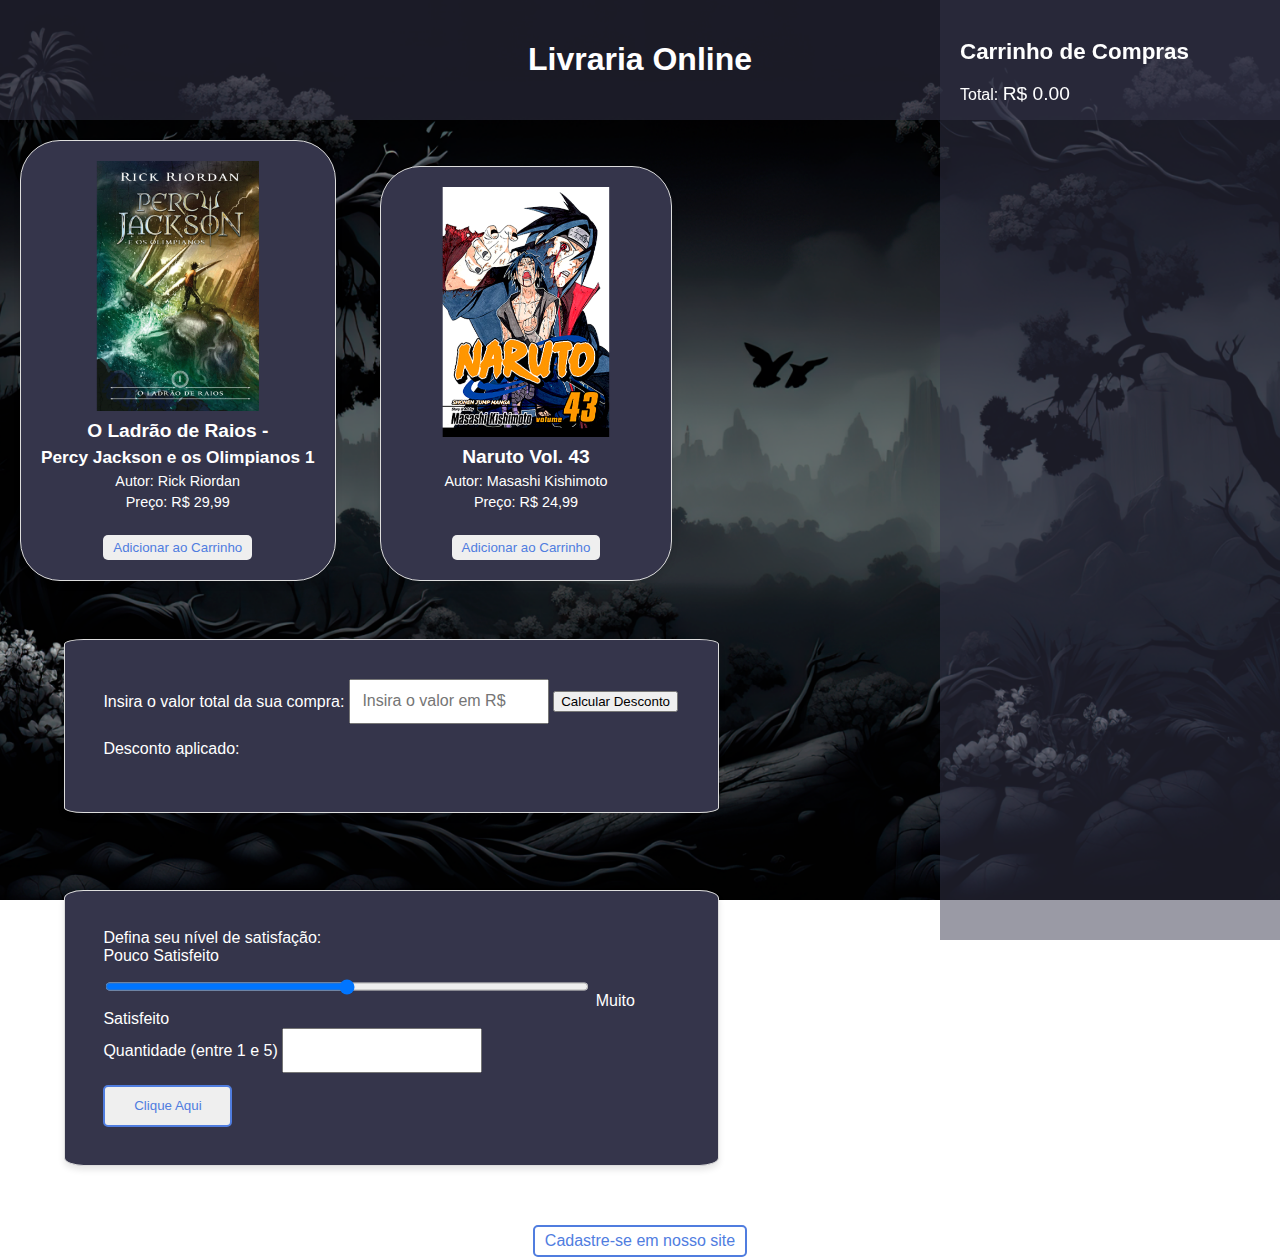
<file: index.html>
<!DOCTYPE html>
<html lang="en">
<head>
    <meta charset="UTF-8">
    <meta name="viewport" content="width=device-width, initial-scale=1.0">
    <link rel="stylesheet" href="style.css">
    <title>Livraria Online</title>
    
</head>
<body>
    <header>
        <h1>Livraria Online</h1>
    </header>
    <main>
        <div class="livro">
            <img src="pj.png" alt="Livro 1">
            <h2>O Ladrão de Raios - <p>Percy Jackson e os Olimpianos 1</p></h2>
            <p>Autor: Rick Riordan</p>
            <p>Preço: R$ 29,99</p>
            <button onclick="adicionarAoCarrinho('Livro 1', 29.99)">Adicionar ao Carrinho</button>
        </div>
        <div class="livro">
            <img src="N.png" alt="Livro 2">
            <h2>Naruto Vol. 43</h2>
            <p>Autor: Masashi Kishimoto</p>
            <p>Preço: R$ 24,99</p>
            <button onclick="adicionarAoCarrinho('Livro 2', 24.99)">Adicionar ao Carrinho</button>
        </div>
        <!-- Add more books here -->
    </main>
    <aside>
        <h2>Carrinho de Compras</h2>
        <ul id="carrinho">
            <!-- Cart items will be added here via JavaScript -->
        </ul>
        <p>Total: <span id="total">R$ 0.00</span></p>
    </aside>
    <form>
        <label for="valorCompra">Insira o valor total da sua compra:</label>
        <input type="number" id="valorCompra" placeholder="Insira o valor em R$">
        <button type="button" onclick="calcularDesconto()" id="botao">Calcular Desconto</button>
        <p>Desconto aplicado: <span id="desconto"></span></p>
    </form>
    <form>
        <label for="satisfacao">Defina seu nível de satisfação:</label><br>   
        Pouco Satisfeito
        <input type="range" id="satisfacao" name="Satisfeito" min="0" max="10">
        Muito Satisfeito

        <br> 
        Quantidade (entre 1 e 5) <input type="number" id="quantidade" name="quantidade" min="1" max="5">
        <br>

        <input type="button" value="Clique Aqui" onclick="msg()">
    </form>
    <script>
        let carrinho = [];
        let total = 0;

        function adicionarAoCarrinho(livro, preco) {
            carrinho.push({ livro, preco });
            total += preco;
            atualizarCarrinho();
        }

        function atualizarCarrinho() {
            const carrinhoList = document.getElementById('carrinho');
            const totalElement = document.getElementById('total');
            carrinhoList.innerHTML = '';
            carrinho.forEach(item => {
                const listItem = document.createElement('li');
                listItem.textContent = `${item.livro} - R$ ${item.preco.toFixed(2)}`;
                carrinhoList.appendChild(listItem);
            });
            totalElement.textContent = `Total: R$ ${total.toFixed(2)}`;
        }

        function calcularDesconto() {
            const valorCompra = parseFloat(document.getElementById('valorCompra').value);

            let desconto = 0;

            if (valorCompra > 200) {
                desconto = 0.2; // 20%
            } else if (valorCompra > 100) {
                desconto = 0.1; // 10%
            } else if (valorCompra <= 100) {
                desconto = 0.05; // 5%
            }

            const valorDesconto = valorCompra * desconto;
            document.getElementById('desconto').textContent = `R$ ${valorDesconto.toFixed(2)}`;
        }

        function msg() {
            alert("Você clicou no botão!");
        }
    </script>
    <div class="secadastre">
        <a href="pagina2.html">Cadastre-se em nosso site</a>
    </div>
</body>
</html>
</file>
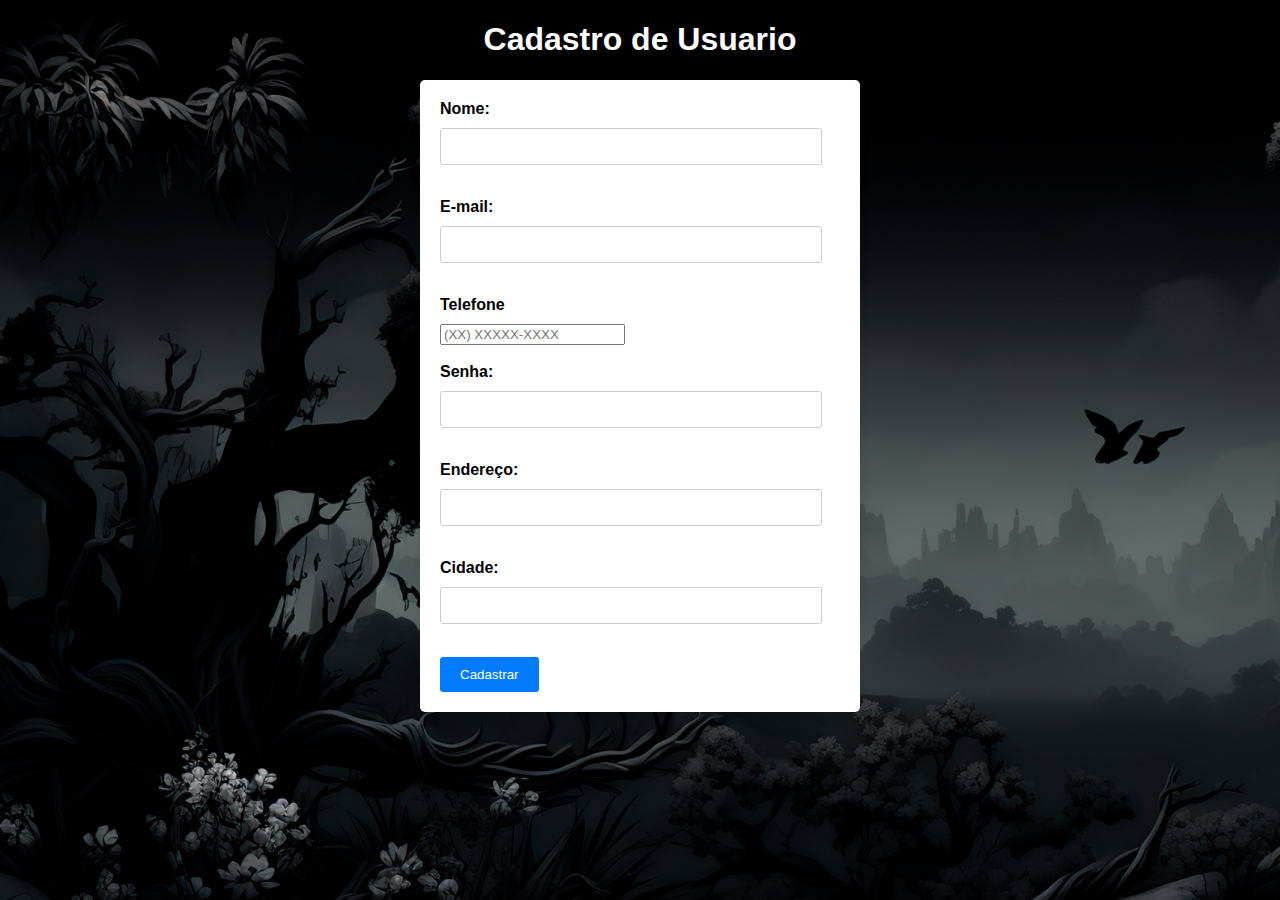
<file: pagina2.html>
<!DOCTYPE html>
<html lang="en">
<head>
    <meta charset="UTF-8">
    <meta http-equiv="X-UA-Compatible" content="IE=edge">
    <meta name="viewport" content="width=device-width, initial-scale=1.0">
    <link rel="stylesheet" href="style2.css">

    
    <title>Formulario da livraria</title>
</head>
<body>
   

    <h1>Cadastro de Usuario</h1>
    <form id="cadastroForm">
        <label for="nome">Nome:</label>
        <input type="text" id="nome" name="nome"><br><br>

        <label for="email">E-mail:</label>
        <input type="text" id="email" name="email"><br><br>

        <label for="telefone"> Telefone </label>
<input type="tel" id="telefone" class="input-padrao"required
placeholder="(XX) XXXXX-XXXX"> <br><br>

        <label for="senha">Senha:</label>
        <input type="password" id="senha" name="senha"><br><br>

        <label for="Endereco">Endereço:</label>
        <input type="text" id="Endereco" name="Endereco"><br><br>

        <label for="Cidade">Cidade:</label>
        <input type="text" id="Cidade" name="Cidade"><br><br>

        <button type="button" onclick="cadastrarUsuario()">Cadastrar</button>





    </form>
    <div id="mensagem"></div>

    <script>
        function cadastrarUsuario(){
            // Obter os valores do formulário
            var nome = document.getElementById("nome").value;
            var email = document.getElementById("email").value;
            var senha = document.getElementById("senha").value;

            // Validar os campos (adicionar mais validações coforme o necessário)

            if (nome === "" || email=== "" || senha === "") {
               
                document.getElementById("mensagem").innerHTML = "Por favor, preencha todos os campos.";
                return;
            }
       

        // Criar um objeto de usuario
        var usuario = {
            nome: nome,
            email: email,
            senha: senha
        };

        console.log("Usuário cadastrado", usuario);

        document.getElementById("cadastroForm").reset();
        document.getElementById("mensagem").innerHTML = "Cadastro realizado com sucesso!";
    }

    </script>





    
</body>
</html>
</file>
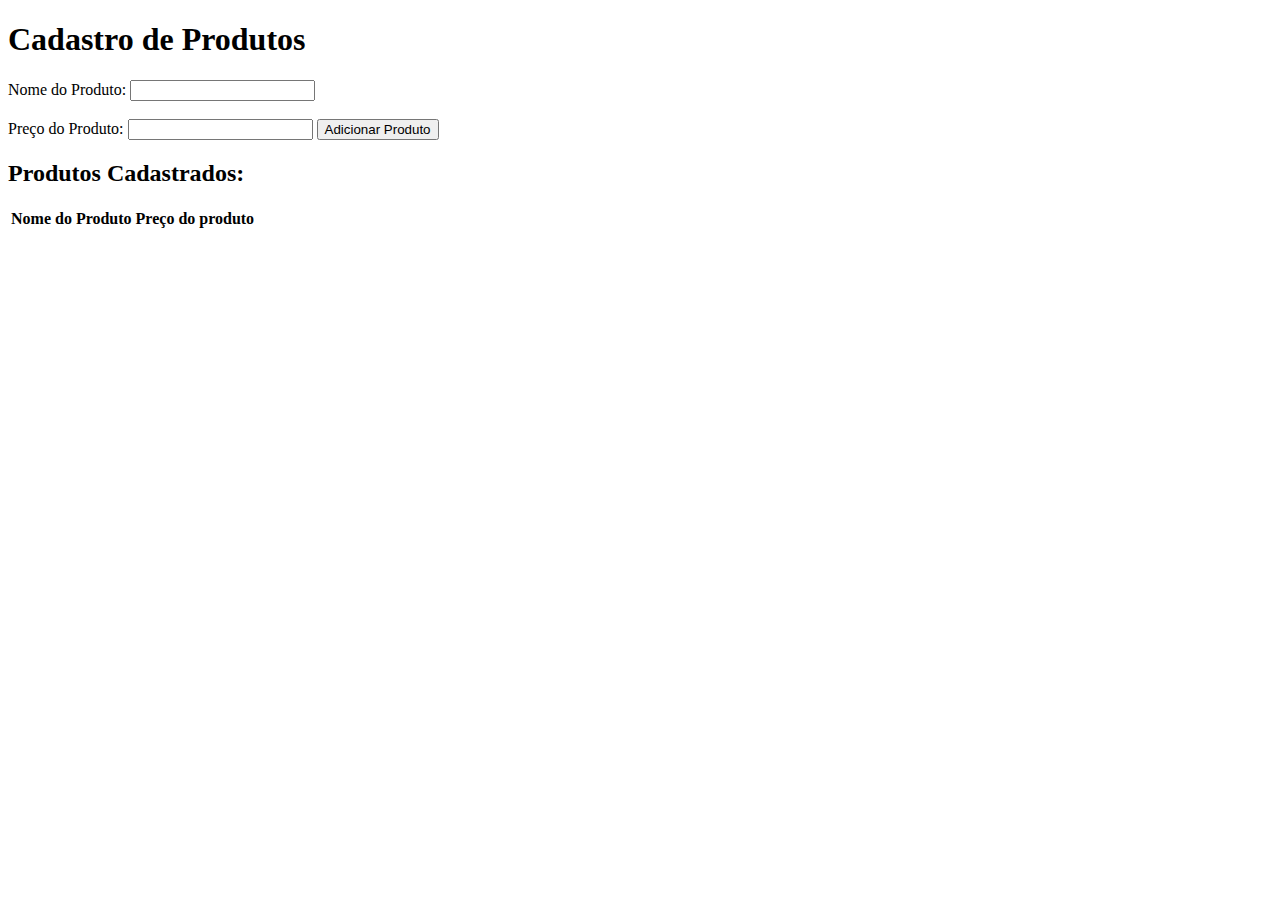
<file: pagina3.html>
<!DOCTYPE html>
<html lang="en">
<head>
    <meta charset="UTF-8">
    <meta http-equiv="X-UA-Compatible" content="IE=edge">
    <meta name="viewport" content="width=device-width, initial-scale=1.0">
    <title>Cadastro de Produtos</title>
</head>
<body>

    <h1>Cadastro de Produtos</h1>

    <form id="cadastroForm">
        <label for="nome">Nome do Produto:</label>
        <input type="text" id="nome" name="nome"> <br><br>

        <label for="preco">Preço do Produto:</label>
        <input type="number" id="preco" name="preco">

        <button type="button" onclick="cadastrarProduto()">Adicionar Produto</button>
    </form>

    <h2>Produtos Cadastrados:</h2>
    <table>
        <thead>
            <tr>
                <th>Nome do Produto</th>
                <th>Preço do produto</th>
            </tr>
        </thead>
        <tbody id="productList"></tbody>
    </table>

    <script>
        function cadastrarProduto() {
            const produtoNome = document.getElementById("nome").value;
            const produtoPreco = document.getElementById("preco").value;

            if (produtoNome && produtoPreco) {
                const productList = document.getElementById("productList");
                const newRow = productList.insertRow();

                const cell1 = newRow.insertCell(0);
                cell1.innerHTML = produtoNome;

                const cell2 = newRow.insertCell(1);
                cell2.innerHTML = `R$ ${parseFloat(produtoPreco).toFixed(2)}`;

                document.getElementById("nome").value = "";
                document.getElementById("preco").value = "";
            }
        }
    </script>
</body>
</html>
</file>
<file: style.css>
/* Estilos globais */
body {
    font-family: Arial, sans-serif;
    margin: 0;
    padding: 0;
    background-image: url('fun.png');
    background-size: cover;
    background-repeat: no-repeat;
    background-attachment: fixed;
    background-position: center;
}

/* Estilos do cabeçalho */
header {
    background-color:rgba(53, 53, 75, 0.5);
    color: white;
    text-align: center;
    padding: 20px;
}

/* Estilos para os livros na livraria */
.livro {
    background-color: rgba(53, 53, 75);
    color: white;
    border: 1px solid #ddd;
    padding: 20px;
    margin: 20px;
    display: inline-block;
    box-shadow: 0 4px 6px rgba(0, 0, 0, 0.1);
    text-align: center;
    border-radius: 40px;
}

.livro img {
    max-width: 250px;
}

.livro h2 {
    font-size: 1.2em;
    margin: 5px 0;
}

.livro p {
    font-size: 0.9em;
    margin: 5px 0;
}

.livro button {
    color: #507ddf;
    border: 2px solid #507ddf;
    border: none;
    padding: 10px 20px;
    cursor: pointer;
    padding: 5px 10px;
    border-radius: 5px;
    display: inline-block;
    margin-top: 20px;
    
}

.livro button:hover {
    background-color: #555;
}

/* Estilos do carrinho de compras */
aside {
    background-color:rgba(53, 53, 75, 0.5);
    color: white;
    padding: 20px;
    width: 300px;
    position: fixed;
    right: 0;
    top: 0;
    height: 100%;
    overflow-y: auto;
}

aside h2 {
    font-size: 1.4em;
}

ul {
    list-style: none;
    padding: 0;
}

ul li {
    margin: 10px 0;
    font-size: 1.1em;
}

#total {
    font-size: 1.2em;
}

/* Estilos do formulário */
form {
    background-color: rgba(53, 53, 75);
    color: white;
    border: 1px solid #ddd;
    padding: 3%;
    margin: 3% 0 3% 5%; /* Added 5% margin on the left */
    box-shadow: 0 4px 6px rgba(0, 0, 0, 0.1);
    text-align: left;
    display: inline-block;
    border-radius: 3%;
    width: 45%; 

    /* Additional styles */
}
.form-container {
    display: flex;
    justify-content: space-between;
    align-items: flex-start;
}


input[type="range"] {
    width: 80%;
    padding: 2%;
    font-size: 1em;
}

input[type="number"] {
    width: 30%;
    padding: 2%;
    font-size: 1em;
}

input[type="button"] {
    color: #507ddf;
    border: 2px solid #507ddf;
    padding: 2% 5%;
    margin-top: 2%;
    cursor: pointer;
    text-decoration: none;
    color: #507ddf;
    border: 2px solid #507ddf;
    border-radius: 5px;
    display: inline-block;
}

input[type="button"]:hover {
    background-color: #555;
}

/* Additional form styles if needed */



/* Estilos do rodapé */
.secadastre{
    text-align: center;
}

.secadastre a {
    text-decoration: none;
    color: #507ddf;
    border: 2px solid #507ddf;
    padding: 5px 10px;
    border-radius: 5px;
    display: inline-block;
    margin-top: 20px;
}
</file>
<file: style2.css>
/* Estilo para o corpo da página */
body {
    font-family: Arial, sans-serif;
    margin: 0;
    padding: 0;
    background-color: #f4f4f4;
    background-image: url(fun.png);
}

/* Estilo para o cabeçalho (h1) */
h1 {
    text-align: center;
    color:white;
}

/* Estilo para o formulário */
#cadastroForm {
    max-width: 400px;
    margin: 0 auto;
    padding: 20px;
    background-color: #fff;
    border-radius: 5px;
    box-shadow: 0 0 10px rgba(0, 0, 0, 0.1);
}

/* Estilo para rótulos (labels) */
label {
    display: block;
    margin-bottom: 10px;
    font-weight: bold;
}

/* Estilo para campos de entrada (inputs) */
input[type="text"],
input[type="password"] {
    width: 90%;
    padding: 10px;
    margin-bottom: 15px;
    border: 1px solid #ccc;
    border-radius: 3px;
}

/* Estilo para o botão */
button {
    background-color: #007bff;
    color: #fff;
    border: none;
    padding: 10px 20px;
    cursor: pointer;
    border-radius: 3px;
}

button:hover {
    background-color: #0056b3;
}

#mensagem {
    text-align: center;

}
#cadastrado{
 background-color: #f4f4f4
}
</file>
